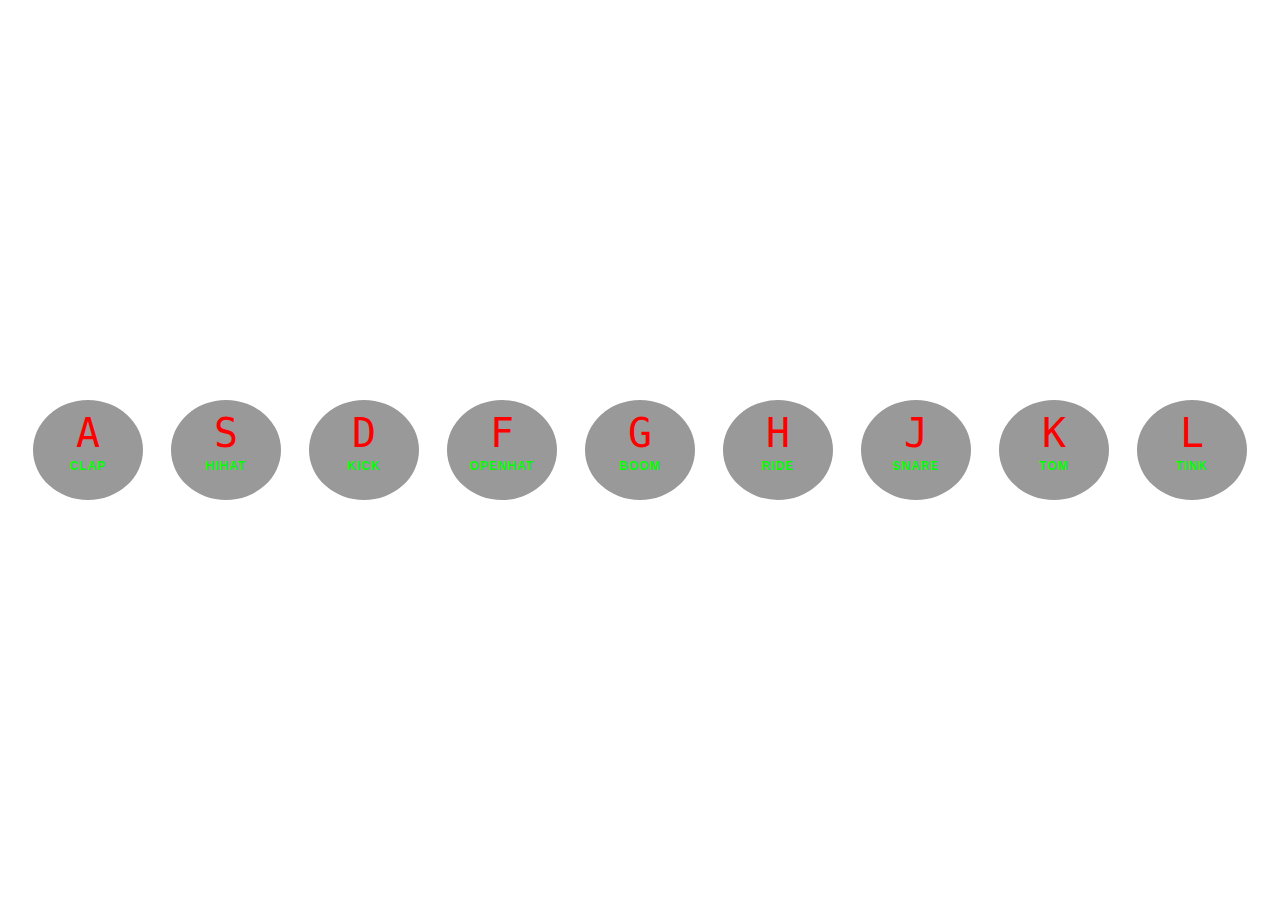
<file: 01 - JavaScript Drum Kit/index.html>
<!DOCTYPE html>
<html lang="en">
<head>
  <meta charset="UTF-8">
  <title>JS Drum Kit</title>
  <link rel="stylesheet" href="style.css">
</head>
<body>


  <div class="keys">
    <div data-key="65" class="key">
      <kbd>A</kbd>
      <span class="sound">clap</span>
    </div>
    <div data-key="83" class="key">
      <kbd>S</kbd>
      <span class="sound">hihat</span>
    </div>
    <div data-key="68" class="key">
      <kbd>D</kbd>
      <span class="sound">kick</span>
    </div>
    <div data-key="70" class="key">
      <kbd>F</kbd>
      <span class="sound">openhat</span>
    </div>
    <div data-key="71" class="key">
      <kbd>G</kbd>
      <span class="sound">boom</span>
    </div>
    <div data-key="72" class="key">
      <kbd>H</kbd>
      <span class="sound">ride</span>
    </div>
    <div data-key="74" class="key">
      <kbd>J</kbd>
      <span class="sound">snare</span>
    </div>
    <div data-key="75" class="key">
      <kbd>K</kbd>
      <span class="sound">tom</span>
    </div>
    <div data-key="76" class="key">
      <kbd>L</kbd>
      <span class="sound">tink</span>
    </div>
  </div>

  <audio data-key="65" src="sounds/clap.wav"></audio>
  <audio data-key="83" src="sounds/hihat.wav"></audio>
  <audio data-key="68" src="sounds/kick.wav"></audio>
  <audio data-key="70" src="sounds/openhat.wav"></audio>
  <audio data-key="71" src="sounds/boom.wav"></audio>
  <audio data-key="72" src="sounds/ride.wav"></audio>
  <audio data-key="74" src="sounds/snare.wav"></audio>
  <audio data-key="75" src="sounds/tom.wav"></audio>
  <audio data-key="76" src="sounds/tink.wav"></audio>

<script src="index.js"></script>


</body>
</html>
</file>
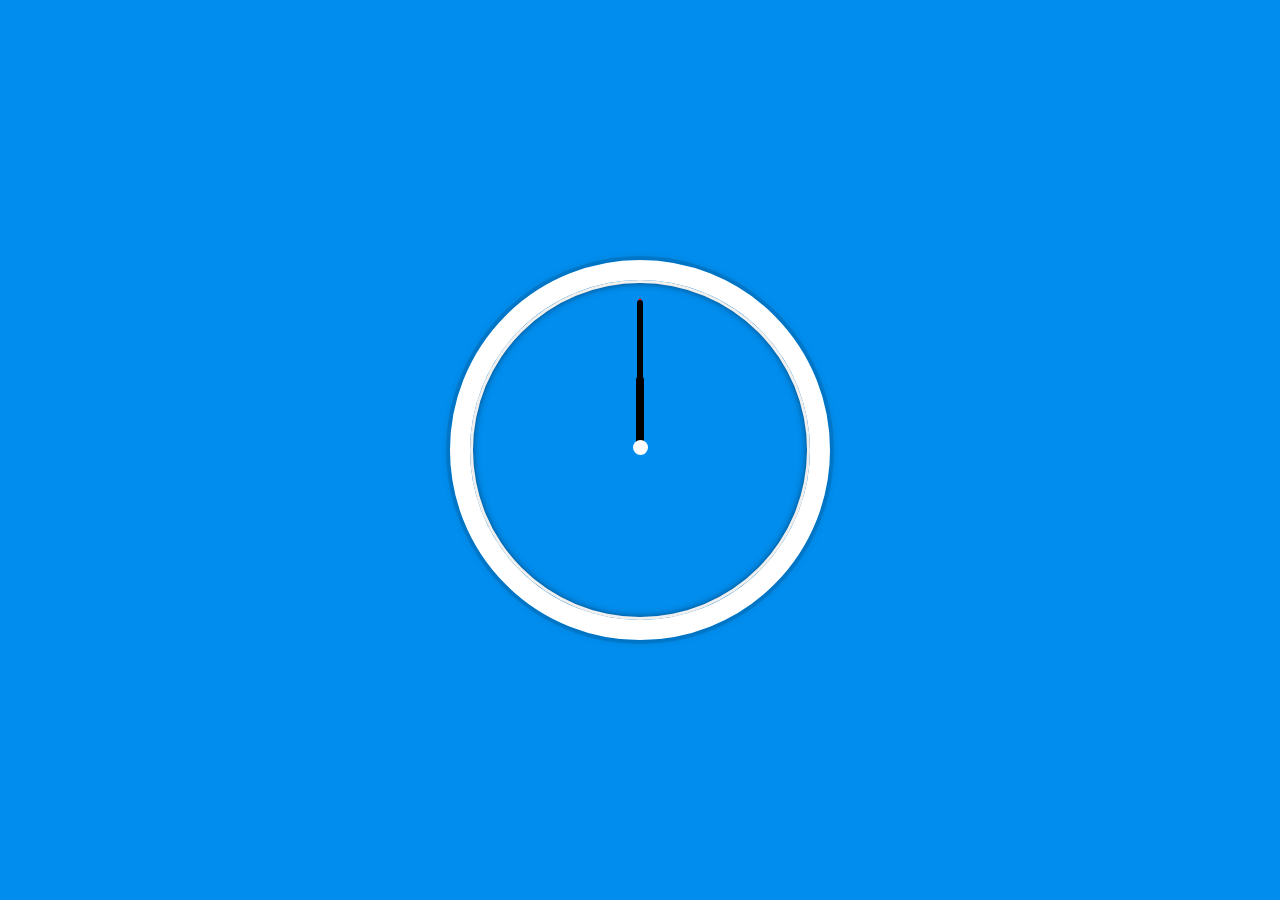
<file: 02 - JS and CSS Clock/index.html>
<!DOCTYPE html>
<html lang="en">
<head>
  <meta charset="UTF-8">
  <title>JS + CSS Clock</title>
  <link rel="stylesheet" href="style.css">
</head>
<body>
    <div class="clock">
      <div class="clock-face">
        <div class="hand second-hand"></div>
        <div class="hand min-hand"></div>
        <div class="hand hour-hand"></div>
        <div class="central-circle"></div>
      </div>
    </div>

  <script src="index.js"> </script>
</body>
</html>
</file>
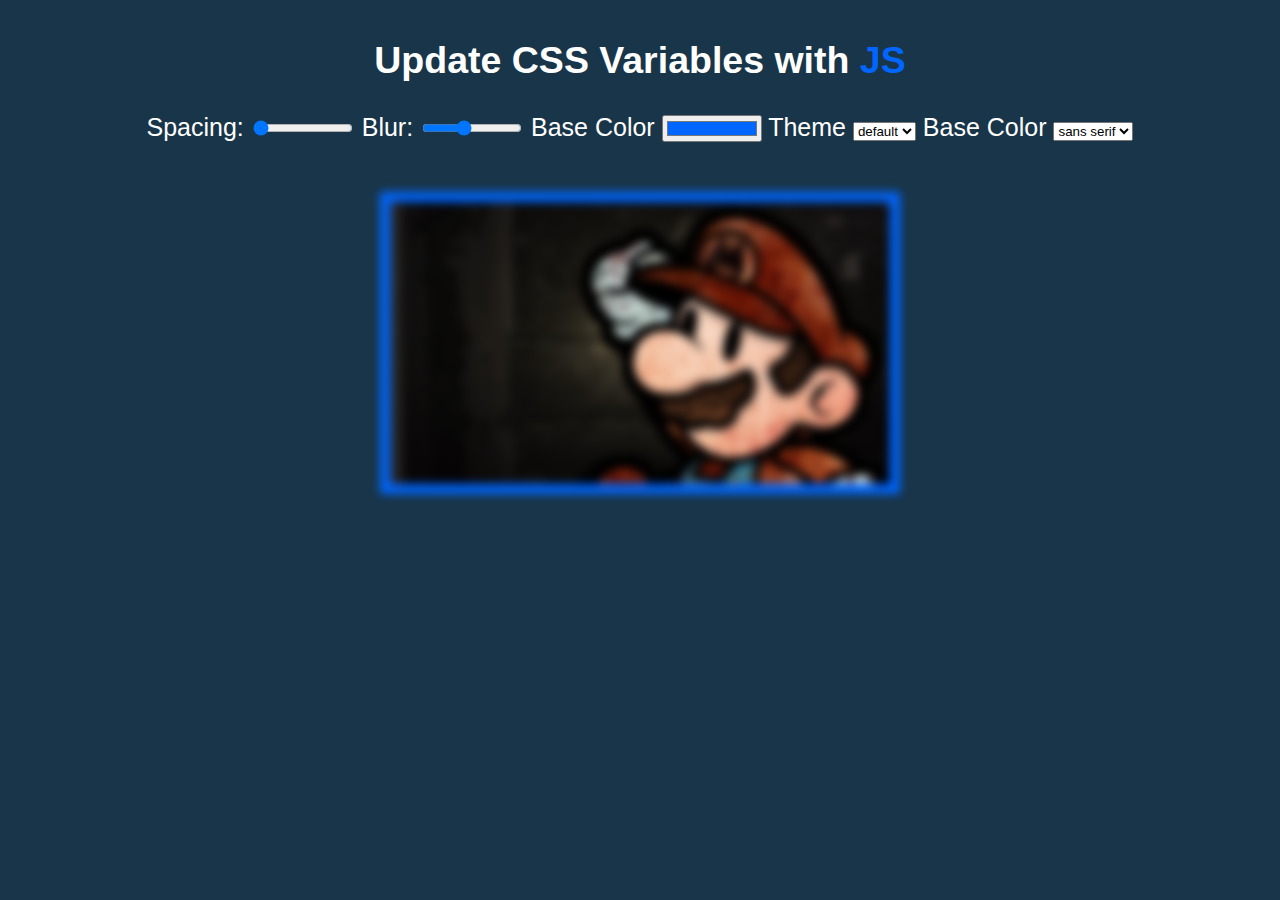
<file: 03 - CSS Variables/index.html>
<!DOCTYPE html>
<html lang="en">
<head>
  <meta charset="UTF-8">
  <title>Scoped CSS Variables and JS</title>
  <link rel="stylesheet" href="styles.css">
</head>
<body>
  <h2>Update CSS Variables with <span class='hl'>JS</span></h2>

  <div class="controls">
    <label for="spacing">Spacing:</label>
    <input id="spacing" type="range" name="spacing" min="10" max="200" value="10" data-suffix="px">

    <label for="blur">Blur:</label>
    <input id="blur" type="range" name="blur" min="0" max="25" value="10" data-suffix="px">

    <label for="base">Base Color</label>
    <input id="base" type="color" name="base" value="#0066ff">
    
    <label for="base">Theme</label>
    <select name="theme">
      <option value="default">default</option>
      <option value="dark">dark</option>
      <option value="light">light</option>
    </select>

    <label for="base">Base Color</label>
    <select name="font">
      <option value="sans-serif">sans serif</option>
      <option value="serif">serif</option>
    </select>

  </div>
  <img src="mario.jpg" width="500px">

  <script src="index.js"></script>

</body>
</html>
</file>
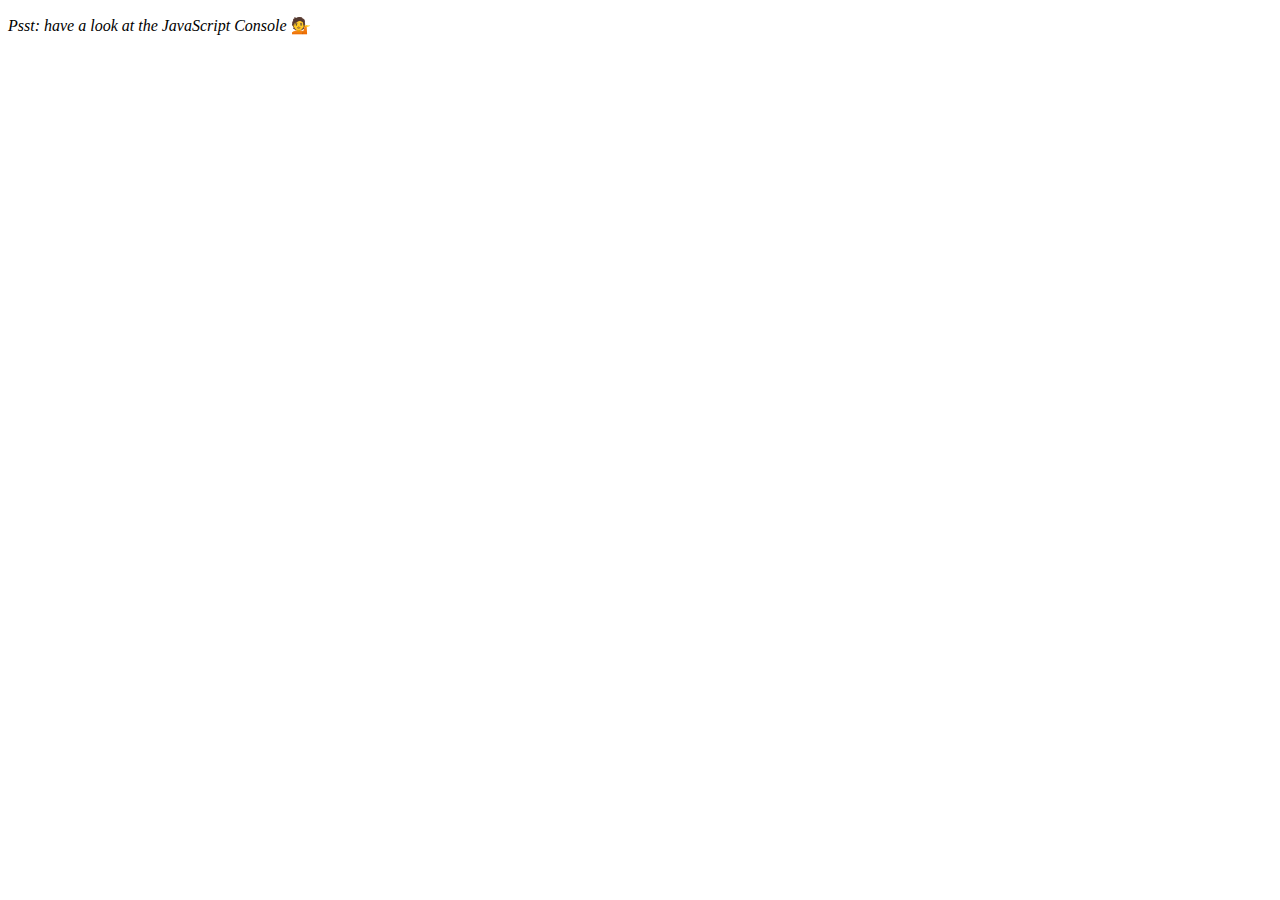
<file: 04 - Array Cardio Day 1/index.html>
<!DOCTYPE html>
<html lang="en">

<head>
  <meta charset="UTF-8">
  <title>Array Cardio 💪</title>
</head>

<body>
  <p>
    <em>Psst: have a look at the JavaScript Console</em> 💁</p>
  <script>
    // Get your shorts on - this is an array workout!
    // ## Array Cardio Day 1

    // Some data we can work with

    const inventors = [{
        first: 'Albert',
        last: 'Einstein',
        year: 1879,
        passed: 1955
      },
      {
        first: 'Isaac',
        last: 'Newton',
        year: 1643,
        passed: 1727
      },
      {
        first: 'Galileo',
        last: 'Galilei',
        year: 1564,
        passed: 1642
      },
      {
        first: 'Marie',
        last: 'Curie',
        year: 1867,
        passed: 1934
      },
      {
        first: 'Johannes',
        last: 'Kepler',
        year: 1571,
        passed: 1630
      },
      {
        first: 'Nicolaus',
        last: 'Copernicus',
        year: 1473,
        passed: 1543
      },
      {
        first: 'Max',
        last: 'Planck',
        year: 1858,
        passed: 1947
      },
      {
        first: 'Katherine',
        last: 'Blodgett',
        year: 1898,
        passed: 1979
      },
      {
        first: 'Ada',
        last: 'Lovelace',
        year: 1815,
        passed: 1852
      },
      {
        first: 'Sarah E.',
        last: 'Goode',
        year: 1855,
        passed: 1905
      },
      {
        first: 'Lise',
        last: 'Meitner',
        year: 1878,
        passed: 1968
      },
      {
        first: 'Hanna',
        last: 'Hammarström',
        year: 1829,
        passed: 1909
      }
    ];

    const people = ['Beck, Glenn', 'Becker, Carl', 'Beckett, Samuel', 'Beddoes, Mick', 'Beecher, Henry',
      'Beethoven, Ludwig', 'Begin, Menachem', 'Belloc, Hilaire', 'Bellow, Saul', 'Benchley, Robert',
      'Benenson, Peter', 'Ben-Gurion, David', 'Benjamin, Walter', 'Benn, Tony', 'Bennington, Chester',
      'Benson, Leana', 'Bent, Silas', 'Bentsen, Lloyd', 'Berger, Ric', 'Bergman, Ingmar', 'Berio, Luciano',
      'Berle, Milton', 'Berlin, Irving', 'Berne, Eric', 'Bernhard, Sandra', 'Berra, Yogi', 'Berry, Halle',
      'Berry, Wendell', 'Bethea, Erin', 'Bevan, Aneurin', 'Bevel, Ken', 'Biden, Joseph', 'Bierce, Ambrose',
      'Biko, Steve', 'Billings, Josh', 'Biondo, Frank', 'Birrell, Augustine', 'Black, Elk', 'Blair, Robert',
      'Blair, Tony', 'Blake, William'
    ];

    // Array.prototype.filter()
    // 1. Filter the list of inventors for those who were born in the 1500's

    const inFive = inventors.filter((inventor) => {
      if (inventor.year >= 1500 && inventor.year <= 1600) {
        return inventor
      }
    })

    console.tablein(inFive)

    // Array.prototype.map()
    // 2. Give us an array of the inventors' first and last names

    let inventorsArray = inventors.map((inventor) => `${inventor.first} ${inventor.last}`)
    console.log(inventorsArray)

    // Array.prototype.sort()
    // 3. Sort the inventors by birthdate, oldest to youngest

    const toYounger = inventors.sort((a, b) => {
      if (a.year > b.year) {
        return 1;
      } else {
        return -1
      }
    })
    console.table(toYounger)

    // Array.prototype.reduce()
    // 4. How many years did all the inventors live?
    const yearsLived = inventors.reduce((total, inventor) => {
      return total + (inventor.passed - inventor.year)
    }, 0)

    console.log(yearsLived)

    // 5. Sort the inventors by years lived
    const toLessLived = inventors.sort((a, b) => {
      a.age = a.passed - a.year
      b.age = b.passed - b.year
      if (a.age < b.age) {
        return 1
      } else {
        return -1
      }
    })

    console.table(toLessLived)
    // 6. create a list of Boulevards in Paris that contain 'de' anywhere in the name
    // https://en.wikipedia.org/wiki/Category:Boulevards_in_Paris

    let links = Array.from(document.querySelectorAll('.mw-category a'))
    let parks = links
      .map((park) => park.outerText)
      .filter((park) => park.includes('de'))


    // 7. sort Exercise
    // Sort the people alphabetically by last name
    const byLastName = people.sort((a, b) => {
      const [aLast, aName] = a.split(', ')
      const [bLast, bName] = b.split(', ')
      return aLast > bLast ? 1 : -1
    })

    console.log(byLastName)
    // 8. Reduce Exercise
    // Sum up the instances of each of these
    const data = ['car', 'car', 'truck', 'truck', 'bike', 'walk', 'car', 'van', 'bike', 'walk', 'car', 'van', 'car',
      'truck'
    ];
    const transport = data.reduce((obj, item) => {
      (obj[item]) ? obj[item]++: obj[item] = 1
      return obj
    }, {})

    console.table(transport)

  </script>
</body>

</html>
</file>
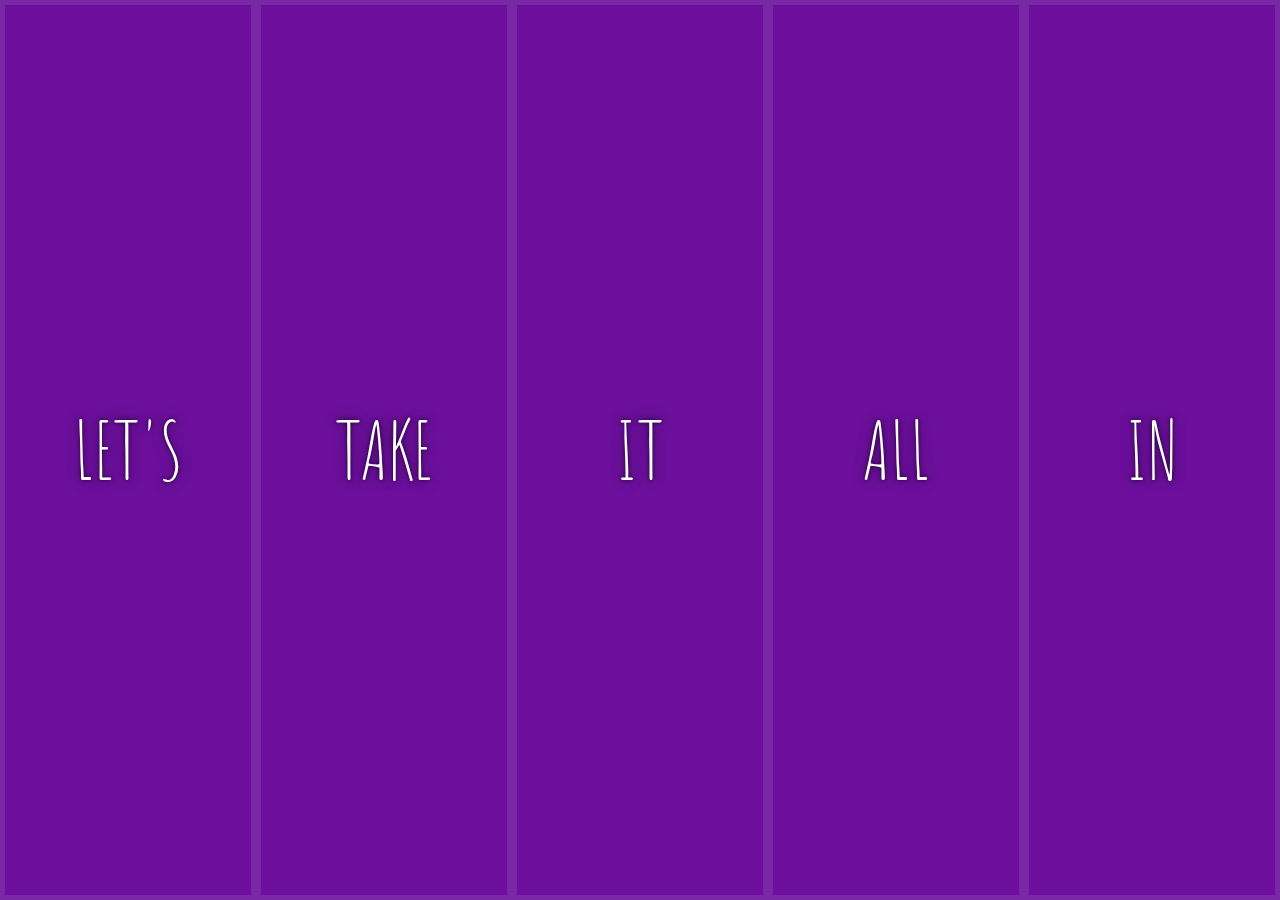
<file: 05 - Flex Gallery Panel/index.html>
<!DOCTYPE html>
<html lang="en">

<head>
  <meta charset="UTF-8">
  <title>Flex Panels 💪</title>
  <link href='https://fonts.googleapis.com/css?family=Amatic+SC' rel='stylesheet' type='text/css'>
</head>

<body>
  <style>
    html {
      box-sizing: border-box;
      background: #ffc600;
      font-family: 'helvetica neue';
      font-size: 20px;
      font-weight: 200;
    }

    body {
      margin: 0;
    }

    *,
    *:before,
    *:after {
      box-sizing: inherit;
    }

    .panels {
      min-height: 100vh;
      overflow: hidden;
      display: flex;
      width: 100%
    }

    .panel {
      width: 100%;
      background: #6B0F9C;
      box-shadow: inset 0 0 0 5px rgba(255, 255, 255, 0.1);
      color: white;
      display: flex;
      flex-direction: column;
      justify-content: center;
      text-align: center;
      align-items: center;
      flex: 1;
      /* Safari transitionend event.propertyName === flex */
      /* Chrome + FF transitionend event.propertyName === flex-grow */
      transition: font-size 0.7s cubic-bezier(0.61, -0.19, 0.7, -0.11),
      flex 0.7s cubic-bezier(0.61, -0.19, 0.7, -0.11),
      background 0.2s;
      font-size: 20px;
      background-size: cover;
      background-position: center;
      cursor: pointer;
    }


    #panel1 {
      background-image: url(https://source.unsplash.com/gYl-UtwNg_I/1500x1500);
    }

    #panel2 {
      background-image: url(https://source.unsplash.com/rFKUFzjPYiQ/1500x1500);
    }

    #panel3 {
      background-image: url(https://images.unsplash.com/photo-1465188162913-8fb5709d6d57?ixlib=rb-0.3.5&q=80&fm=jpg&crop=faces&cs=tinysrgb&w=1500&h=1500&fit=crop&s=967e8a713a4e395260793fc8c802901d);
    }

    #panel4 {
      background-image: url(https://source.unsplash.com/ITjiVXcwVng/1500x1500);
    }

    #panel5 {
      background-image: url(https://source.unsplash.com/3MNzGlQM7qs/1500x1500);
    }

    .panel>* {
      margin: 0;
      width: 100%;
      transition: transform 0.5s;
      flex: 1 0 auto;
      align-items: center;
      display: flex;
      justify-content: center
    }

    .panel>*:first-child {
      transform: translateY(-100%)
    }

    .panel.open-active>*:first-child {
      transform: translateY(0)
    }

    .panel>*:last-child {
      transform: translateY(100%)
    }

    .panel.open-active>*:last-child {
      transform: translateY(0)
    }

    .panel p {
      text-transform: uppercase;
      font-family: 'Amatic SC', cursive;
      text-shadow: 0 0 4px rgba(0, 0, 0, 0.72), 0 0 14px rgba(0, 0, 0, 0.45);
      font-size: 2em;
    }

    .panel p:nth-child(2) {
      font-size: 4em;
    }

    .panel.open {
      flex: 5;
      font-size: 40px;
    }
  </style>


  <div class="panels">
    <div id="panel1" class="panel">
      <p>Hey</p>
      <p>Let's</p>
      <p>Dance</p>
    </div>
    <div id="panel2" class="panel">
      <p>Give</p>
      <p>Take</p>
      <p>Receive</p>
    </div>
    <div id="panel3" class="panel">
      <p>Experience</p>
      <p>It</p>
      <p>Today</p>
    </div>
    <div id="panel4" class="panel">
      <p>Give</p>
      <p>All</p>
      <p>You can</p>
    </div>
    <div id="panel5" class="panel">
      <p>Life</p>
      <p>In</p>
      <p>Motion</p>
    </div>
  </div>

  <script>
    class flexPanel {
      constructor() {
        const self = this
        const panels = document.querySelectorAll('.panel');

        panels.forEach((panel) => {
          panel.addEventListener('click', self.toggleClass)
          panel.addEventListener('transitionend',self.toggleActive)
        })
      }

      toggleClass(e) {
        this.classList.toggle('open')
      }

      toggleActive(e) {
        if (e.propertyName.includes('flex'))  
         this.classList.toggle('open-active')
      }
    }

     new flexPanel()
  </script>

</body>

</html>
</file>
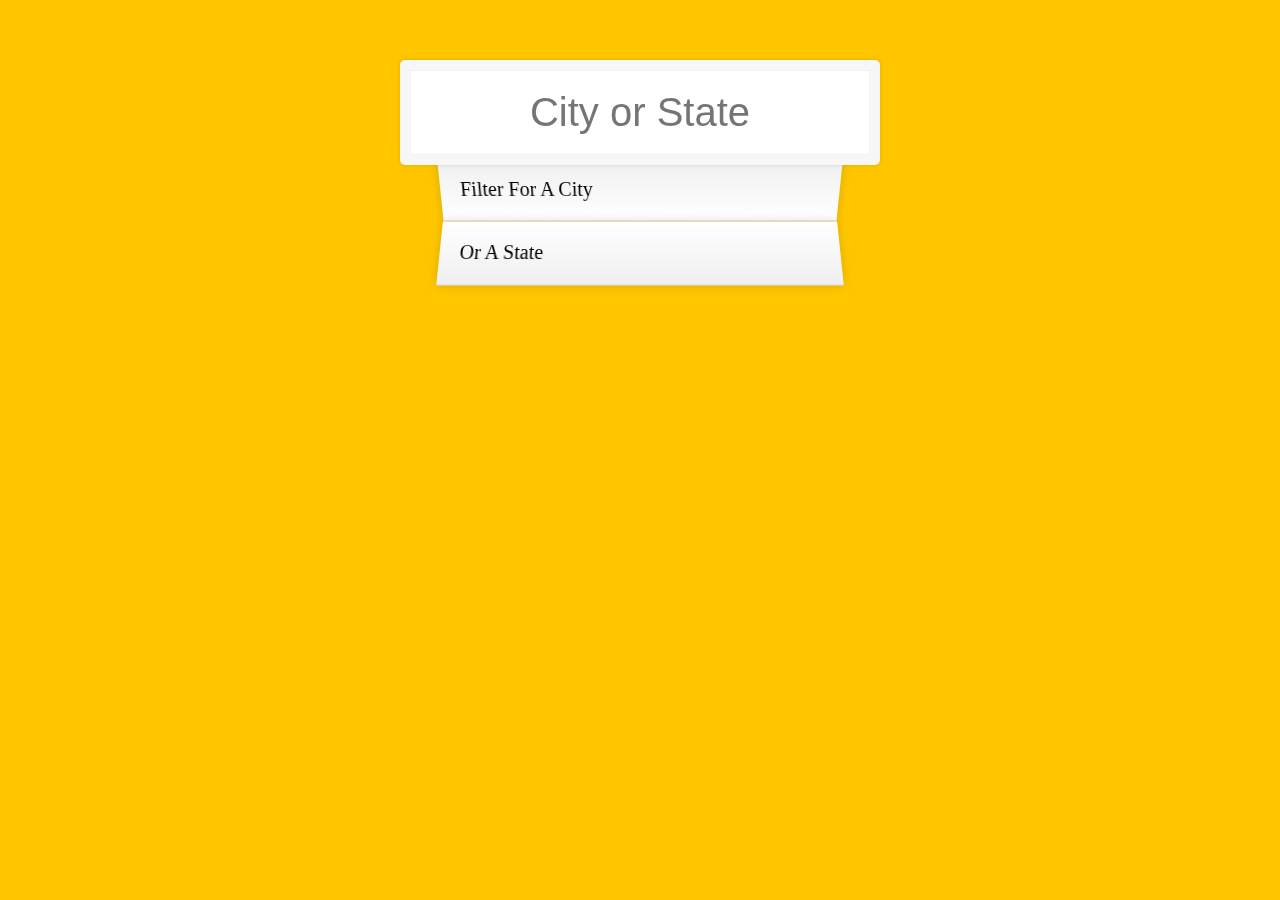
<file: 06 - Type Ahead/index.html>
<!DOCTYPE html>
<html lang="en">
<head>
  <meta charset="UTF-8">
  <title>Type Ahead 👀</title>
  <link rel="stylesheet" href="style.css">
</head>
<body>

  <form class="search-form">
    <input type="text" class="search" placeholder="City or State">
    <ul class="suggestions">
      <li>Filter for a city</li>
      <li>or a state</li>
    </ul>
  </form>
<script src="index.js"> </script>
  </body>
</html>
</file>
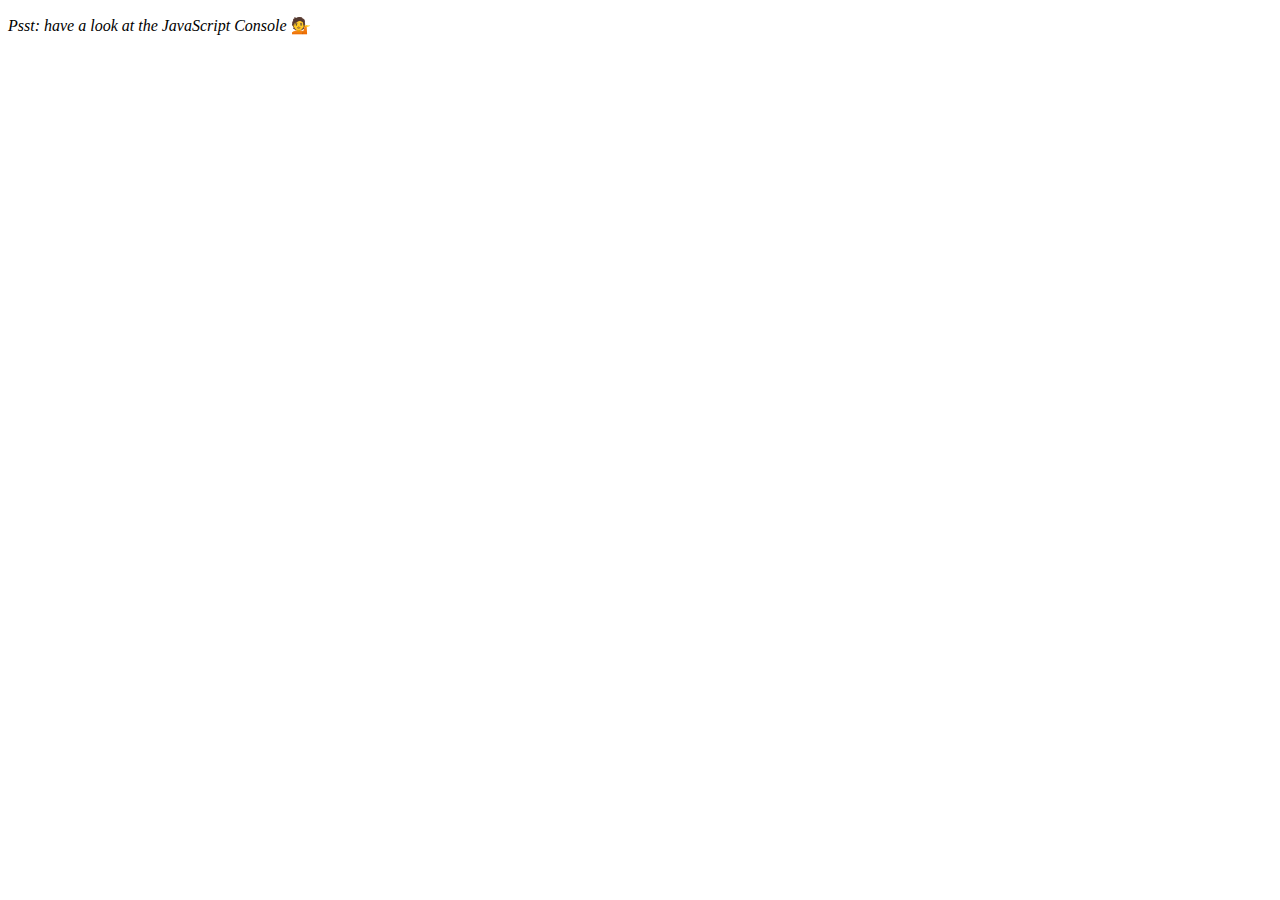
<file: 07 - Array Cardio Day 2/index.html>
<!DOCTYPE html>
<html lang="en">
<head>
  <meta charset="UTF-8">
  <title>Array Cardio 💪💪</title>
</head>
<body>
  <p><em>Psst: have a look at the JavaScript Console</em> 💁</p>
  <script>
    // ## Array Cardio Day 2

    const people = [
      { name: 'Wes', year: 1988 },
      { name: 'Kait', year: 1986 },
      { name: 'Irv', year: 1970 },
      { name: 'Lux', year: 2015 }
    ];

    const comments = [
      { text: 'Love this!', id: 523423 },
      { text: 'Super good', id: 823423 },
      { text: 'You are the best', id: 2039842 },
      { text: 'Ramen is my fav food ever', id: 123523 },
      { text: 'Nice Nice Nice!', id: 542328 }
    ];

  // A) Some and Every Checks
    // 1- Array.prototype.some() // is at least one person 19 or older?
    const isOlderThan19 = people.some((person) => ((new Date().getFullYear() - person.year) > 19 ))
    console.log(isOlderThan19)
    
    //2- Array.prototype.every() // is everyone 19 or older?

    const isEveryBodyOlder = people.every((person) =>  ((new Date().getFullYear() - person.year) > 19 ))
    console.log(isEveryBodyOlder)
    
  //b) Array.prototype.find() // Find is like filter, but instead returns just the one you are looking for
    //1- find the comment with the ID of 823423
    const found = comments.find( (comment) => (comment.id == 823423))
    console.log(found)

  // c) Array.prototype.findIndex()
    // 1- Find the comment with this ID // delete the comment with the ID of 823423

    let i = comments.findIndex((comment) => (comment.id == 823423))
    console.log('before delete')
    console.table(comments)
    console.log('after delete')
    comments.splice(i,1)
    console.table(comments)


  </script>
</body>
</html>
</file>
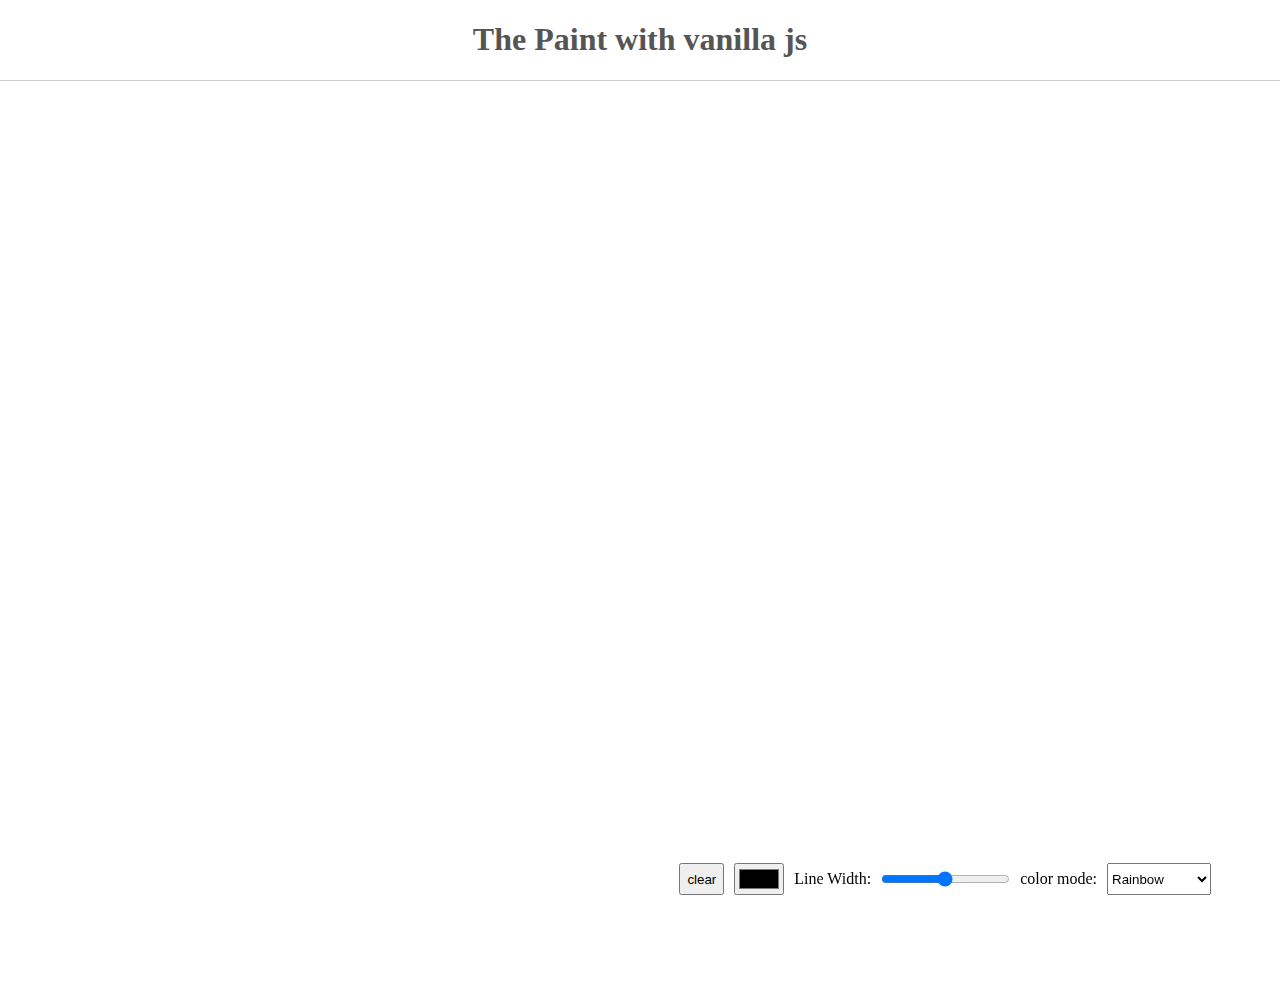
<file: 08 - Fun with HTML5 Canvas/index.html>
<!DOCTYPE html>
<html lang="en">
<head>
  <meta charset="UTF-8">
  <title>HTML5 Canvas</title>
  <link rel="stylesheet" href="styles.css">
</head>
<body>
  <header>
    <h1> The Paint with vanilla js </h1>
  </header>
  <canvas id="draw" width="800px" height="800px"></canvas>
  <div class="controls">
    <button onclick="app.clear()">clear</button>
    <input type="color" value="red" data-key="strokeStyle" data-property='styles'>
    <label for="">Line Width: </label>
    <input type="range"  min="1" max="100" value="50" data-key="lineWidth" data-property='styles'>
    
    <label for=""> color mode: </label>
    <select name="mode" id="mode" data-key="mode" data-property='config'>
      <option value="rainbow">Rainbow</option>
      <option value="custom">Custom Color</option>
    </select>
  </div>
  
<script src="index.js"></script>

</body>
</html>
</file>
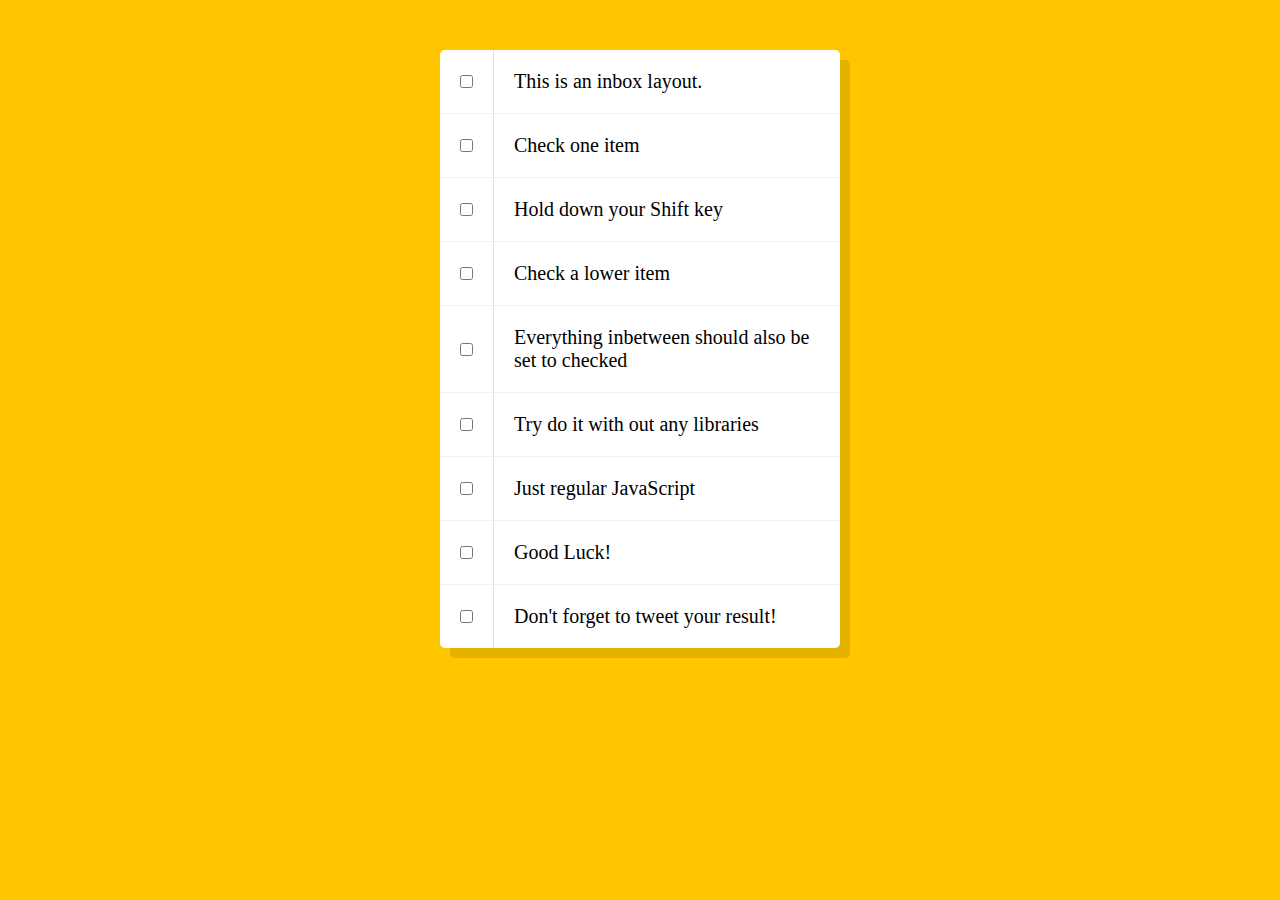
<file: 10 - Hold Shift and Check Checkboxes/index.html>
<!DOCTYPE html>
<html lang="en">
<head>
  <meta charset="UTF-8">
  <title>Hold Shift to Check Multiple Checkboxes</title>
</head>
<body>
  <style>

    html {
      font-family: sans-serif;
      background:#ffc600;
    }

    .inbox {
      max-width:400px;
      margin:50px auto;
      background:white;
      border-radius:5px;
      box-shadow:10px 10px 0 rgba(0,0,0,0.1);
    }

    .item {
      display:flex;
      align-items:center;
      border-bottom: 1px solid #F1F1F1;
    }

    .item:last-child {
      border-bottom:0;
    }


    input:checked + p {
      background:#F9F9F9;
      text-decoration: line-through;
    }

    input[type="checkbox"] {
      margin:20px;
    }

    p {
      margin:0;
      padding:20px;
      transition:background 0.2s;
      flex:1;
      font-family:'helvetica neue';
      font-size: 20px;
      font-weight: 200;
      border-left: 1px solid #D1E2FF;
    }


  </style>
   <!--
   The following is a common layout you would see in an email client.

   When a user clicks a checkbox, holds Shift, and then clicks another checkbox a few rows down, all the checkboxes inbetween those two checkboxes should be checked.

  -->
  <div class="inbox">
    <div class="item">
      <input type="checkbox">
      <p>This is an inbox layout.</p>
    </div>
    <div class="item">
      <input type="checkbox">
      <p>Check one item</p>
    </div>
    <div class="item">
      <input type="checkbox">
      <p>Hold down your Shift key</p>
    </div>
    <div class="item">
      <input type="checkbox">
      <p>Check a lower item</p>
    </div>
    <div class="item">
      <input type="checkbox">
      <p>Everything inbetween should also be set to checked</p>
    </div>
    <div class="item">
      <input type="checkbox">
      <p>Try do it with out any libraries</p>
    </div>
    <div class="item">
      <input type="checkbox">
      <p>Just regular JavaScript</p>
    </div>
    <div class="item">
      <input type="checkbox">
      <p>Good Luck!</p>
    </div>
    <div class="item">
      <input type="checkbox">
      <p>Don't forget to tweet your result!</p>
    </div>
  </div>

<script>
  const $checks = document.querySelectorAll('[type=checkbox]');
  const checks = Array.from($checks)
  let lastIndex = null
  checks.forEach((el, i) => el.addEventListener('change', (e) =>  changeHandler(e,i)))
  
  function changeHandler(e, i) {
    if (e.target.checked) {
      if (lastIndex !== null) {
        console.log(e)
        const order = [lastIndex, i].sort((a,b) => (a > b) ? 1 : -1) 
        checks.forEach((val, i) => {
          if (i >= order[0] && i <= order[1]) {
            val.checked = true;
          }
        })
      }
      lastIndex = i;
    } else {
      lastIndex = null;
    }
  }

</script>
</body>
</html>
</file>
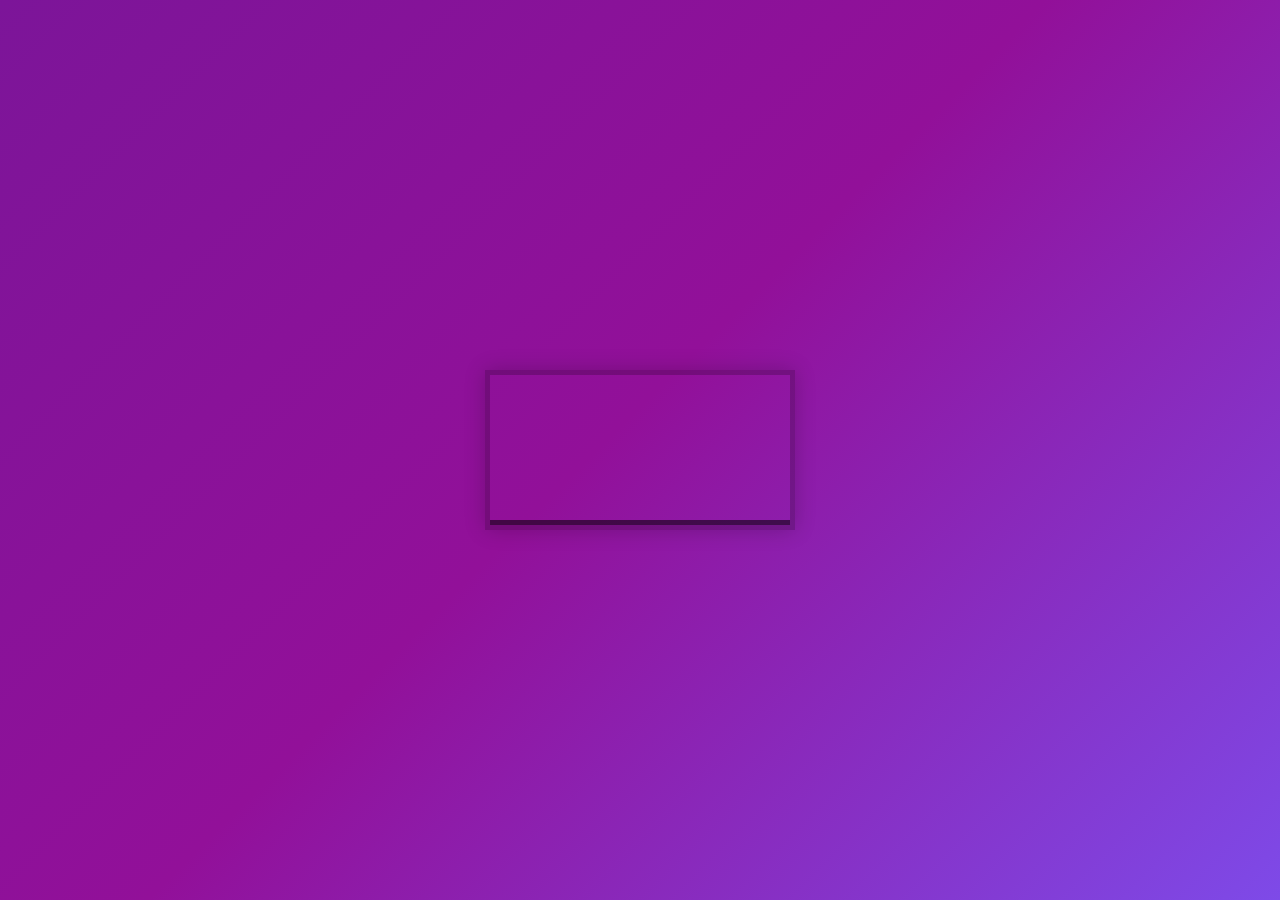
<file: 11 - Custom Video Player/index.html>
<!DOCTYPE html>
<html lang="en">
<head>
  <meta charset="UTF-8">
  <title>HTML Video Player</title>
  <link href="https://fonts.googleapis.com/icon?family=Material+Icons" rel="stylesheet">
  <link rel="stylesheet" href="style.css">
</head>
<body>

   <div class="player">
     <video class="player__video viewer" src="https://player.vimeo.com/external/194837908.sd.mp4?s=c350076905b78c67f74d7ee39fdb4fef01d12420&profile_id=164"></video>

     <div class="player__controls">
       <div class="progress">
        <div class="progress__filled"></div>
       </div>
       <button class="player__button toggle" title="Toggle Play">►</button>
       <input type="range" name="volume" class="player__slider" min="0" max="1" step="0.05" value="1">
       <input type="range" name="playbackRate" class="player__slider" min="0.5" max="2" step="0.1" value="1">
       <button data-skip="-10" class="player__button back">« 10s</button>
       <button data-skip="25" class="player__button ahead">25s »</button>
     </div>
   </div>

  <script src="scripts.js"></script>
</body>
</html>
</file>
<file: 01 - JavaScript Drum Kit/style.css>
html {
  font-size: 10px;
  background: url(http://truthnetmedia.com/wp-content/uploads/2016/12/1054976.jpg) bottom center;
  background-size: cover;
}
body,html {
  margin: 0;
  padding: 0;
  font-family: sans-serif;
}

.keys {
  display: flex;
  flex: 1;
  min-height: 100vh;
  align-items: center;
  justify-content: center;
}

.key {
  border: .4rem solid white;
  margin: 1rem;
  font-size: 1.5rem;
  padding: 1rem .5rem;
  transition: all .07s ease;
  height: 8rem;
  width: 10rem;
  text-align: center;
  color: red;
  background: rgba(0, 0, 0, 0.4);
  border-radius: 50%;
}

.playing {
  transform: scale(1.1);
  border-color: #FBFF00;
  box-shadow: 0 0 1rem #0f0;
}

kbd {
  display: block;
  font-size: 4rem;
}

.sound {
  font-weight: bolder;
  font-size: 1.2rem;
  text-transform: uppercase;
  letter-spacing: .1rem;
  color: #0f0;
}
</file>
<file: 02 - JS and CSS Clock/style.css>
html {
  background:#018DED url(http://unsplash.it/1500/1000?image=881&blur=50);
  background-size:cover;
  font-family:'helvetica neue';
  text-align: center;
  font-size: 10px;
}

body {
  margin: 0;
  font-size: 2rem;
  display:flex;
  flex:1;
  min-height: 100vh;
  align-items: center;
}

.clock {
  width: 30rem;
  height: 30rem;
  border:20px solid white;
  border-radius:50%;
  margin:50px auto;
  position: relative;
  padding:2rem;
  box-shadow:
    0 0 0 4px rgba(0,0,0,0.1),
    inset 0 0 0 3px #EFEFEF,
    inset 0 0 10px black,
    0 0 10px rgba(0,0,0,0.2);
}

.clock-face {
  position: relative;
  width: 100%;
  height: 100%;
  transform: translateY(-3px); /* account for the height of the clock hands */
}

.hand {
  width:50%;
  height:6px;
  background:black;
  position: absolute;
  top:50%;
  transform-origin: 100%;
  transform: rotate(90deg);
  transition: all .5s cubic-bezier(0.1, 2.7, 0.58, 1);
  border-radius: 4px 0 0 4px
}

.no-transtion {
  transition: none !important;
}

.hour-hand {
  width: 25%;
  height: 8px;
  border: white;
  top: 50%;
  left: 25%;
}

.second-hand {
  background: red;
  height: 3px;
}

.central-circle {
  width: 5%;
  height: 5%;
  border-radius: 50%;
  background: white;
  position: absolute;
  top: 47.5%;
  left: 47.5%;
}
</file>
<file: 03 - CSS Variables/styles.css>
:root {
  --base: #0066ff;
  --spacing: 10px;
  --blur: 5px;
  --font: 'helvetca neue';
  --align: 'left';
  --text-color: #fff;
  --bg-color: #193549;
}

body {
  display: flex;
  justify-content: center;
  flex-direction: column;
  align-items: center;
  text-align: var(--align);
  background: var(--bg-color);
  color: var(--text-color);
  font-family: var(--font), sans-serif;
  font-weight: 100;
  font-size: 25px;
}

.hl {
  color: var(--base);
}

img {
  filter: blur(var(--blur));
  padding: var(--spacing);
  background: var(--base);
}

.controls {
  margin-bottom: 50px;
}

input {
  width:100px;
}
</file>
<file: 06 - Type Ahead/style.css>
html {
      box-sizing: border-box;
      background:#ffc600;
      font-family:'helvetica neue';
      font-size: 20px;
      font-weight: 200;
    }
    *, *:before, *:after {
      box-sizing: inherit;
    }
    input {
      width: 100%;
      padding:20px;
    }

    .search-form {
      max-width:400px;
      margin:50px auto;
    }

    input.search {
      margin: 0;
      text-align: center;
      outline:0;
      border: 10px solid #F7F7F7;
      width: 120%;
      left: -10%;
      position: relative;
      top: 10px;
      z-index: 2;
      border-radius: 5px;
      font-size: 40px;
      box-shadow: 0 0 5px rgba(0, 0, 0, 0.12), inset 0 0 2px rgba(0, 0, 0, 0.19);
    }


    .suggestions {
      margin: 0;
      padding: 0;
      position: relative;
      /*perspective:20px;*/
    }
    .suggestions li {
      background:white;
      list-style: none;
      border-bottom: 1px solid #D8D8D8;
      box-shadow: 0 0 10px rgba(0, 0, 0, 0.14);
      margin:0;
      padding:20px;
      transition:background 0.2s;
      display:flex;
      justify-content:space-between;
      text-transform: capitalize;
    }

    .suggestions li:nth-child(even) {
      transform: perspective(100px) rotateX(3deg) translateY(2px) scale(1.001);
      background: linear-gradient(to bottom,  #ffffff 0%,#EFEFEF 100%);
    }
    .suggestions li:nth-child(odd) {
      transform: perspective(100px) rotateX(-3deg) translateY(3px);
      background: linear-gradient(to top,  #ffffff 0%,#EFEFEF 100%);
    }

    span.population {
      font-size: 15px;
    }

    .hl {
      background:#ffc600;
    }

    a {
      color:black;
      background:rgba(0,0,0,0.1);
      text-decoration: none;
    }
</file>
<file: 08 - Fun with HTML5 Canvas/styles.css>
html,
body {
  margin: 0;
  width: 100%;
  height: 100vh;
  -moz-user-select: none;
  -webkit-user-select: none;
  -ms-user-select: nonse;
  user-select: none;
}

header {
  text-align: center;
  border-bottom: 1px solid #ccc;
  color: #555
}

canvas {
  width: 100%;
  height: 100%;
}

.controls {
  position: fixed;
  bottom: 5px;
  right: 5%;
  height: 32px;
  overflow: hidden;
  display: flex;
  align-content: center;
  justify-content: space-around;
}

input,
select,
button,
label {
  margin: 0 5px;
  height: 100%;
  vertical-align: middle;
  display: inline-flex;
  align-items: center;
}
</file>
<file: 11 - Custom Video Player/style.css>
html {
  box-sizing: border-box;
}

*, *:before, *:after {
  box-sizing: inherit;
}

body {
  margin: 0;
  padding: 0;
  display:flex;
  background:#7A419B;
  min-height:100vh;
  background: linear-gradient(135deg, #7c1599 0%,#921099 48%,#7e4ae8 100%);
  background-size:cover;
  align-items: center;
  justify-content: center;
}

.player {
  max-width:750px;
  border:5px solid rgba(0,0,0,0.2);
  box-shadow:0 0 20px rgba(0,0,0,0.2);
  position: relative;
  font-size: 0;
  overflow: hidden;
  cursor: pointer;
}

/* This css is only applied when fullscreen is active. */
.player:fullscreen {
  max-width: none;
  width: 100%;
}

.player:-webkit-full-screen {
  max-width: none;
  width: 100%;
}

.player__video {
  width: 100%;
}

.player__button {
  background:none;
  border:0;
  line-height:1;
  color:white;
  text-align: center;
  outline:0;
  padding: 0;
  cursor:pointer;
  max-width:50px;
}

.player__button:focus {
  border-color: #ffc600;
}

.player__slider {
  width:10px;
  height:30px;
}

.player__controls {
  display:flex;
  position: absolute;
  bottom:0;
  width: 100%;
  transform: translateY(100%) translateY(-5px);
  transition:all .3s;
  flex-wrap:wrap;
  background:rgba(0,0,0,0.1);
}

.player:hover .player__controls {
  transform: translateY(0);
}

.player:hover .progress {
  height:10px;
}

.player__controls > * {
  flex:1;
}

.progress {
  flex:10;
  position: relative;
  display:flex;
  flex-basis:100%;
  height:5px;
  transition:height 0.3s;
  background:rgba(0,0,0,0.5);
  cursor:ew-resize;
}

.progress__filled {
  width:50%;
  background:#ffc600;
  flex:0;
  flex-basis:0%;
}

/* unholy css to style input type="range" */

input[type=range] {
  -webkit-appearance: none;
  background:transparent;
  width: 100%;
  margin: 0 5px;
}
input[type=range]:focus {
  outline: none;
}
input[type=range]::-webkit-slider-runnable-track {
  width: 100%;
  height: 8.4px;
  cursor: pointer;
  box-shadow: 1px 1px 1px rgba(0, 0, 0, 0), 0 0 1px rgba(13, 13, 13, 0);
  background: rgba(255,255,255,0.8);
  border-radius: 1.3px;
  border: 0.2px solid rgba(1, 1, 1, 0);
}
input[type=range]::-webkit-slider-thumb {
  height: 15px;
  width: 15px;
  border-radius: 50px;
  background: #ffc600;
  cursor: pointer;
  -webkit-appearance: none;
  margin-top: -3.5px;
  box-shadow:0 0 2px rgba(0,0,0,0.2);
}
input[type=range]:focus::-webkit-slider-runnable-track {
  background: #bada55;
}
input[type=range]::-moz-range-track {
  width: 100%;
  height: 8.4px;
  cursor: pointer;
  box-shadow: 1px 1px 1px rgba(0, 0, 0, 0), 0 0 1px rgba(13, 13, 13, 0);
  background: #ffffff;
  border-radius: 1.3px;
  border: 0.2px solid rgba(1, 1, 1, 0);
}
input[type=range]::-moz-range-thumb {
  box-shadow: 0 0 0 rgba(0, 0, 0, 0), 0 0 0 rgba(13, 13, 13, 0);
  height: 15px;
  width: 15px;
  border-radius: 50px;
  background: #ffc600;
  cursor: pointer;
}
</file>
